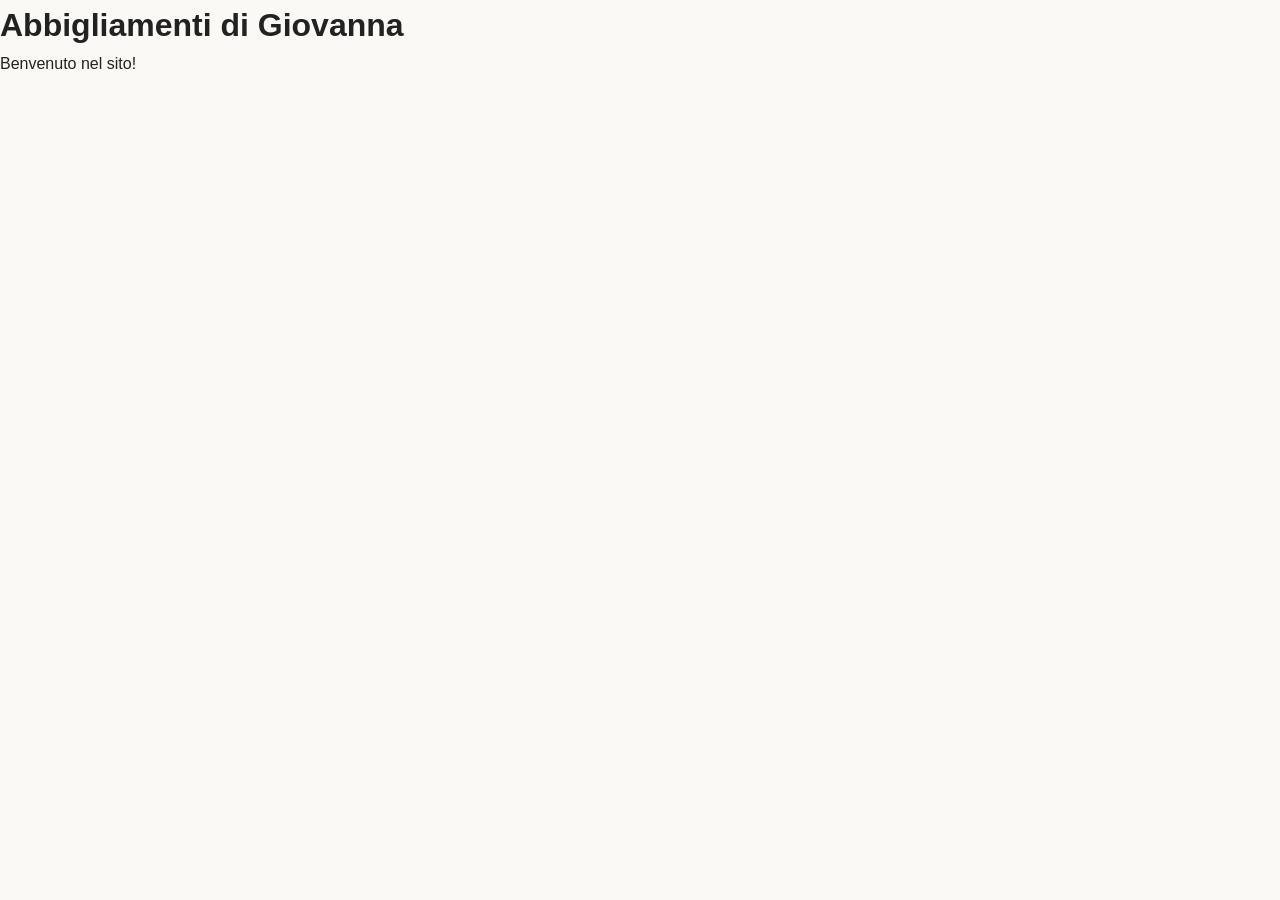
<file: Index.html>
<!DOCTYPE html>

<html>
    <head>
        <link rel="stylesheet" href="style.css">
        <title>Abbigliamenti di Giovanna</title>
    </head>
    <body>
        <h1>Abbigliamenti di Giovanna</h1>
        <p>Benvenuto nel sito!</p>
    </body>
</html>
</file>
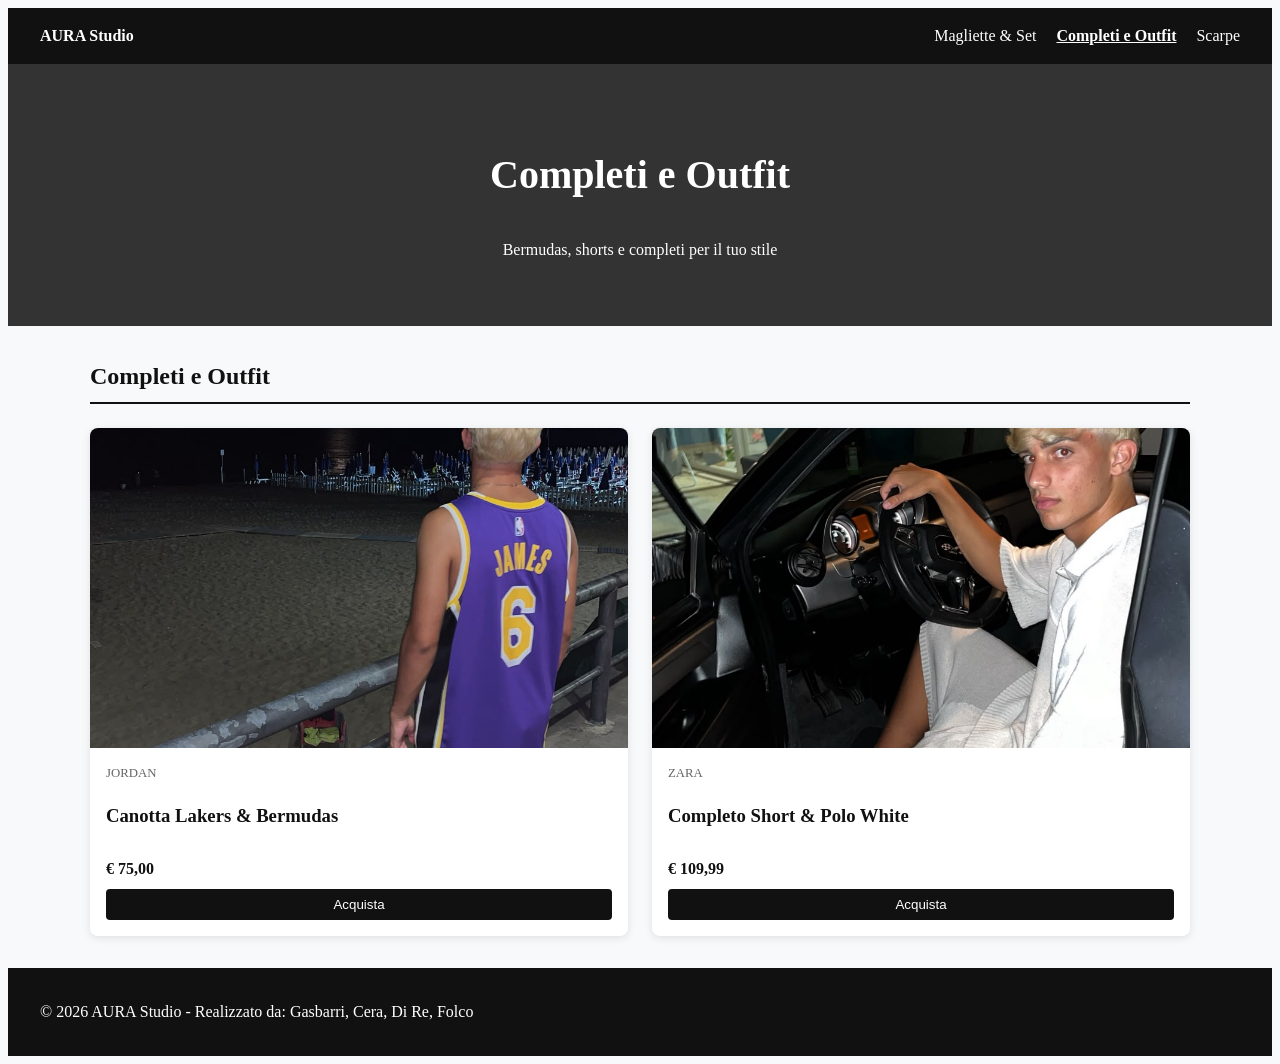
<file: SitoAbbigliamento/Outfit.html>
<!DOCTYPE html>
<html lang="it">
<head>
    <meta charset="UTF-8">
    <meta name="viewport" content="width=device-width, initial-scale=1.0">
    <title>AURA Studio - Completi e Outfit</title>
    <link rel="stylesheet" href="style.css">
</head>
<body>

    <header class="navbar">
        <a href="SitoAbbigliamento.html" class="logo"><strong>AURA Studio</strong></a>
        <nav>
            <a href="SitoAbbigliamento.html">Magliette & Set</a>
            <a href="Outfit.html" class="active">Completi e Outfit</a>
            <a href="scarpe.html">Scarpe</a>
        </nav>
    </header>

    <section class="hero">
        <h1>Completi e Outfit</h1>
        <p>Bermudas, shorts e completi per il tuo stile</p>
    </section>

    <main class="container">
        <section>
            <h2>Completi e Outfit</h2>
            <div class="product-grid">

                <div class="card">
                    <img src="lebronjames.jpg" alt="Canotta Lakers & Bermudas">
                    <div class="card-body">
                        <span class="brand">Jordan</span>
                        <h3>Canotta Lakers & Bermudas</h3>
                        <p class="price">€ 75,00</p>
                        <button class="btn">Acquista</button>
                    </div>
                </div>

                <div class="card">
                    <img src="ragazzoveloce.jpg" alt="Completo Short & Polo White">
                    <div class="card-body">
                        <span class="brand">Zara</span>
                        <h3>Completo Short & Polo White</h3>
                        <p class="price">€ 109,99</p>
                        <button class="btn">Acquista</button>
                    </div>
                </div>

            </div>
        </section>
    </main>

    <footer>
        <p>© 2026 AURA Studio - Realizzato da: Gasbarri, Cera, Di Re, Folco</p>
    </footer>

</body>
</html>
</file>
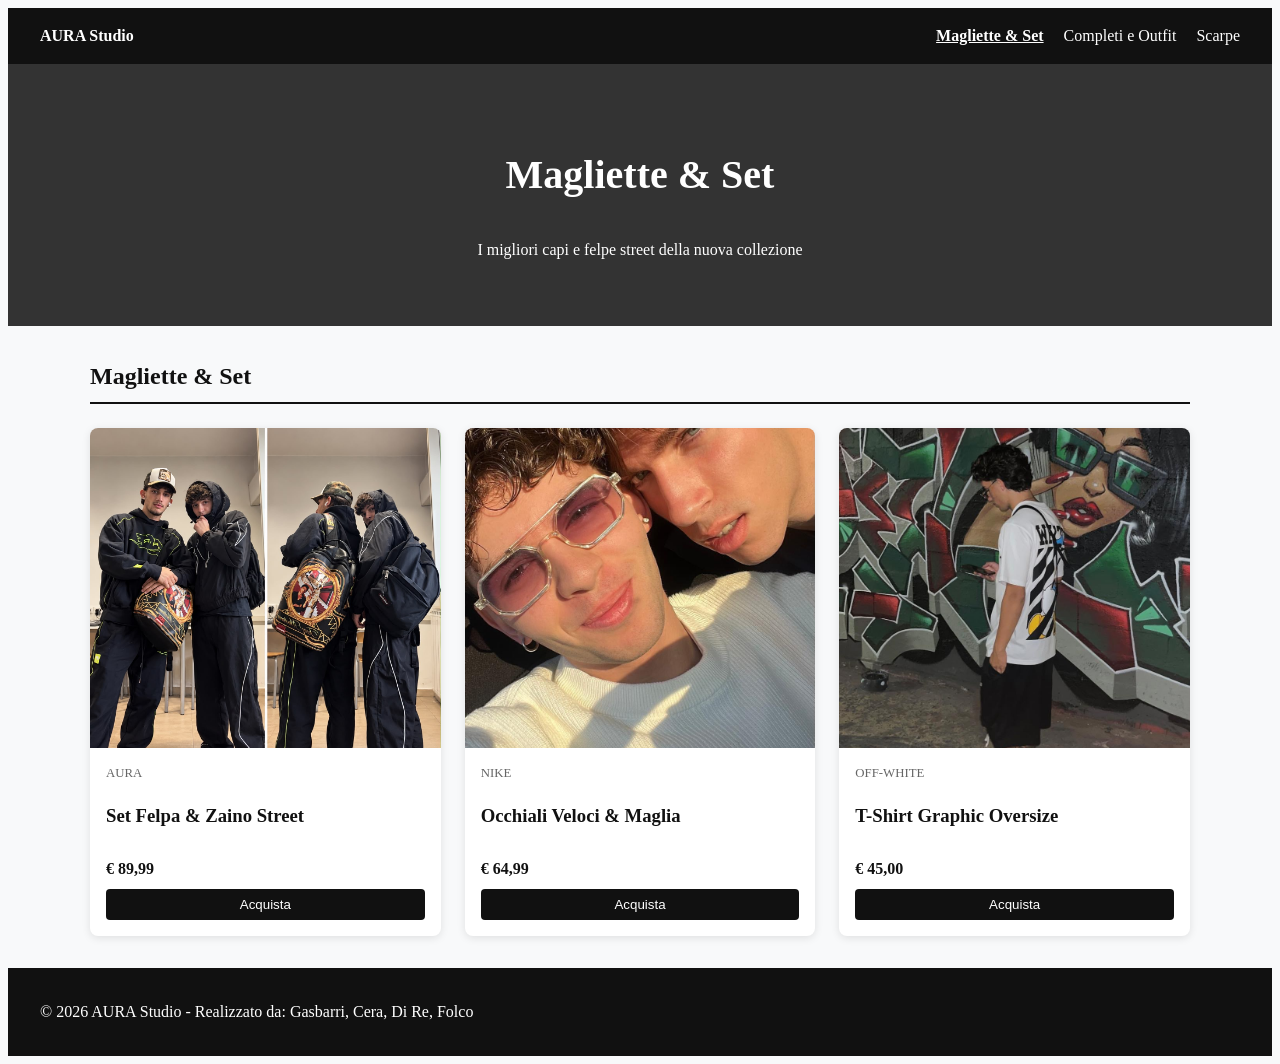
<file: SitoAbbigliamento/SitoAbbigliamento.html>
<!DOCTYPE html>
<html lang="it">
<head>
    <meta charset="UTF-8">
    <meta name="viewport" content="width=device-width, initial-scale=1.0">
    <title>AURA Studio - Home</title>
    <link rel="stylesheet" href="style.css">
</head>
<body>

    <header class="navbar">
        <a href="SitoAbbigliamento.html" class="logo"><strong>AURA Studio</strong></a>
        <nav>
            <a href="SitoAbbigliamento.html" class="active">Magliette & Set</a>
            <a href="Outfit.html">Completi e Outfit</a>
            <a href="scarpe.html">Scarpe</a>
        </nav>
    </header>

    <section class="hero">
        <h1>Magliette & Set</h1>
        <p>I migliori capi e felpe street della nuova collezione</p>
    </section>

    <main class="container">
        <section>
            <h2>Magliette & Set</h2>
            <div class="product-grid">
                
                <div class="card">
                    <img src="fotoModelli.JPG" alt="Set Felpa & Zaino Street">
                    <div class="card-body">
                        <span class="brand">AURA</span>
                        <h3>Set Felpa & Zaino Street</h3>
                        <p class="price">€ 89,99</p>
                        <button class="btn">Acquista</button>
                    </div>
                </div>

                <div class="card">
                    <img src="flalo.jpg" alt="Occhiali Veloci & Maglia">
                    <div class="card-body">
                        <span class="brand">Nike</span>
                        <h3>Occhiali Veloci & Maglia</h3>
                        <p class="price">€ 64,99</p>
                        <button class="btn">Acquista</button>
                    </div>
                </div>

                <div class="card">
                    <img src="ragazzopassionale.jpg" alt="T-Shirt Graphic Oversize">
                    <div class="card-body">
                        <span class="brand">Off-White</span>
                        <h3>T-Shirt Graphic Oversize</h3>
                        <p class="price">€ 45,00</p>
                        <button class="btn">Acquista</button>
                    </div>
                </div>

            </div>
        </section>
    </main>

    <footer>
        <p>© 2026 AURA Studio - Realizzato da: Gasbarri, Cera, Di Re, Folco</p>
    </footer>

</body>
</html>
</file>
<file: style.css>
/* ==========================================
   AURA STUDIO - STYLESHEET (Design Elegante)
   ========================================== */

/* RESET E BASE */
* {
    margin: 0;
    padding: 0;
    box-sizing: border-box;
    font-family: 'Inter', -apple-system, BlinkMacSystemFont, 'Segoe UI', Roboto, sans-serif;
}

html {
    scroll-behavior: smooth;
}

body {
    background-color: #faf9f6; /* Sfondo sabbia molto tenue, rilassante e moderno */
    color: #222222;
    line-height: 1.6;
    display: flex;
    flex-direction: column;
    min-height: 100vh;
}

/* BARRA PROMOZIONALE SUPERIORE */
.top-bar {
    background-color: #1a1a1a;
    color: #f4efe6;
    text-align: center;
    padding: 9px 16px;
    font-size: 0.82rem;
    font-weight: 500;
    letter-spacing: 1px;
    text-transform: uppercase;
}

/* HEADER PRINCIPALE E LOGO */
header {
    background: rgba(255, 255, 255, 0.95);
    backdrop-filter: blur(10px);
    border-bottom: 1px solid #e8e5df;
    position: sticky;
    top: 0;
    z-index: 1000;
    box-shadow: 0 2px 12px rgba(0, 0, 0, 0.03);
}

.header-top {
    max-width: 1200px;
    margin: 0 auto;
    padding: 20px 24px 14px 24px;
    display: flex;
    justify-content: center;
    align-items: center;
}

.logo {
    font-size: 1.9rem;
    font-weight: 800;
    text-decoration: none;
    color: #1a1a1a;
    letter-spacing: 3px;
    text-transform: uppercase;
    transition: transform 0.3s ease;
}

.logo:hover {
    transform: scale(1.02);
}

.logo span {
    color: #c86d51; /* Colore accento Terracotta */
}

/* BARRA DELLE CATEGORIE (EVIDENTE E FLUIDA) */
.category-nav-wrapper {
    background-color: #f0ece1; /* Tonalità neutra e calda */
    border-top: 1px solid #e2ddd3;
    border-bottom: 2px solid #1a1a1a;
}

.category-nav {
    max-width: 1200px;
    margin: 0 auto;
    display: flex;
    justify-content: center;
    gap: 16px;
    padding: 8px 16px;
}

.category-nav a {
    text-decoration: none;
    color: #555555;
    font-weight: 600;
    font-size: 0.9rem;
    padding: 10px 22px;
    border-radius: 30px; /* Bordi arrotondati e morbidi */
    transition: all 0.3s cubic-bezier(0.25, 0.8, 0.25, 1);
    text-transform: uppercase;
    letter-spacing: 0.8px;
}

.category-nav a:hover {
    color: #1a1a1a;
    background-color: #e4dec8;
    transform: translateY(-1px);
}

.category-nav a.active {
    color: #ffffff;
    background-color: #1a1a1a;
    box-shadow: 0 4px 12px rgba(0, 0, 0, 0.15);
}

/* SEZIONE HERO */
.hero {
    background: linear-gradient(135deg, #2a2826 0%, #1a1918 100%);
    color: #f7f5f0;
    text-align: center;
    padding: 60px 20px;
    margin-bottom: 45px;
    box-shadow: inset 0 -10px 20px rgba(0, 0, 0, 0.05);
}

.hero h1 {
    font-size: 2.5rem;
    font-weight: 800;
    margin-bottom: 12px;
    letter-spacing: 1.5px;
}

.hero p {
    font-size: 1.15rem;
    color: #d1ccc0;
    max-width: 600px;
    margin: 0 auto;
    font-weight: 300;
}

/* CONTENITORE PRINCIPALE */
.container {
    max-width: 1200px;
    margin: 0 auto;
    padding: 0 24px 60px 24px;
    flex: 1;
}

.section-title {
    font-size: 1.5rem;
    font-weight: 700;
    margin-bottom: 30px;
    text-transform: uppercase;
    letter-spacing: 1px;
    position: relative;
    padding-bottom: 10px;
    color: #1a1a1a;
}

.section-title::after {
    content: '';
    position: absolute;
    bottom: 0;
    left: 0;
    width: 45px;
    height: 3px;
    background-color: #c86d51;
    border-radius: 2px;
}

/* GRIGLIA PRODOTTI & SCHEDE (CARDS) */
.product-grid {
    display: grid;
    grid-template-columns: repeat(auto-fill, minmax(280px, 1fr));
    gap: 32px;
}

.card {
    background: #ffffff;
    border-radius: 16px;
    overflow: hidden;
    box-shadow: 0 6px 20px rgba(0, 0, 0, 0.04);
    transition: all 0.35s cubic-bezier(0.25, 0.8, 0.25, 1);
    display: flex;
    flex-direction: column;
    border: 1px solid #eae7e1;
}

.card:hover {
    transform: translateY(-8px);
    box-shadow: 0 16px 32px rgba(0, 0, 0, 0.08);
    border-color: #d8d3c7;
}

/* IMMAGINI PRODOTTO */
.card-img-wrapper {
    position: relative;
    width: 100%;
    padding-top: 105%; /* Aspect ratio ottimale per le foto */
    background-color: #f4f2ec;
    overflow: hidden;
}

.card-img-wrapper img {
    position: absolute;
    top: 0;
    left: 0;
    width: 100%;
    height: 100%;
    object-fit: cover;
    transition: transform 0.5s ease;
}

.card:hover .card-img-wrapper img {
    transform: scale(1.06);
}

/* INFORMAZIONI PRODOTTO */
.card-body {
    padding: 22px;
    display: flex;
    flex-direction: column;
    flex-grow: 1;
}

.brand {
    font-size: 0.75rem;
    text-transform: uppercase;
    font-weight: 700;
    color: #c86d51;
    letter-spacing: 1.5px;
    margin-bottom: 8px;
}

.card-body h3 {
    font-size: 1.15rem;
    font-weight: 600;
    color: #1a1a1a;
    margin-bottom: 12px;
    line-height: 1.35;
}

.price-row {
    margin-top: auto;
    display: flex;
    align-items: center;
    justify-content: space-between;
    padding-top: 16px;
}

.price {
    font-size: 1.3rem;
    font-weight: 700;
    color: #1a1a1a;
}

/* PULSANTI ACQUISTA */
.btn {
    background-color: #1a1a1a;
    color: #ffffff;
    border: none;
    padding: 11px 20px;
    border-radius: 8px;
    font-weight: 600;
    font-size: 0.88rem;
    cursor: pointer;
    transition: all 0.25s ease;
}

.btn:hover {
    background-color: #c86d51;
    box-shadow: 0 4px 12px rgba(200, 109, 81, 0.3);
}

.btn:active {
    transform: scale(0.96);
}

/* FOOTER */
footer {
    background-color: #1a1918;
    color: #a39e93;
    text-align: center;
    padding: 35px 20px;
    margin-top: auto;
    font-size: 0.9rem;
    border-top: 1px solid #2a2826;
}

footer strong {
    color: #f7f5f0;
}

/* RESPONSIVE (DISPOSITIVI MOBILI) */
@media (max-width: 768px) {
    .header-top {
        padding: 15px;
    }
    
    .category-nav {
        flex-wrap: wrap;
        gap: 8px;
    }
    
    .category-nav a {
        padding: 8px 14px;
        font-size: 0.82rem;
    }
    
    .hero {
        padding: 40px 18px;
    }
    
    .hero h1 {
        font-size: 2rem;
    }
    
    .product-grid {
        gap: 20px;
    }
}
</file>
<file: SitoAbbigliamento/style.css>
<style>
{ margin: 0; padding: 0; box-sizing: border-box; font-family: sans-serif; }
body { background: #f8f9fa; color: #111; line-height: 1.5; }

.navbar, footer { background: #111; color: #fff; padding: 1rem 2rem; display: flex; justify-content: space-between; align-items: center; }
.navbar a, footer p { color: #fff; text-decoration: none; }
.navbar nav a { margin-left: 1rem; }
.navbar nav a.active { text-decoration: underline; font-weight: bold; }

.hero { background: #333; color: #fff; text-align: center; padding: 3rem 1rem; }
.hero h1 { font-size: 2.5rem; }

/* Layout e Prodotti */
.container { max-width: 1100px; margin: 2rem auto; padding: 0 1rem; }
h2 { border-bottom: 2px solid #111; padding-bottom: 0.5rem; margin-bottom: 1.5rem; }

.product-grid { display: grid; grid-template-columns: repeat(auto-fit, minmax(250px, 1fr)); gap: 1.5rem; }
.card { background: #fff; border-radius: 8px; overflow: hidden; box-shadow: 0 2px 8px rgba(0,0,0,0.1); display: flex; flex-direction: column; }
.card img { width: 100%; height: 320px; object-fit: cover; }
.card-body { padding: 1rem; display: flex; flex-direction: column; flex-grow: 1; }
.brand { font-size: 0.8rem; color: #666; text-transform: uppercase; }
.price { font-weight: bold; margin: 0.5rem 0; }

/* Bottoni */
.btn { background: #111; color: #fff; padding: 0.5rem 1rem; border: none; border-radius: 4px; text-decoration: none; text-align: center; margin-top: auto; cursor: pointer; }
.btn:hover { background: #333; }
</style>
</file>
